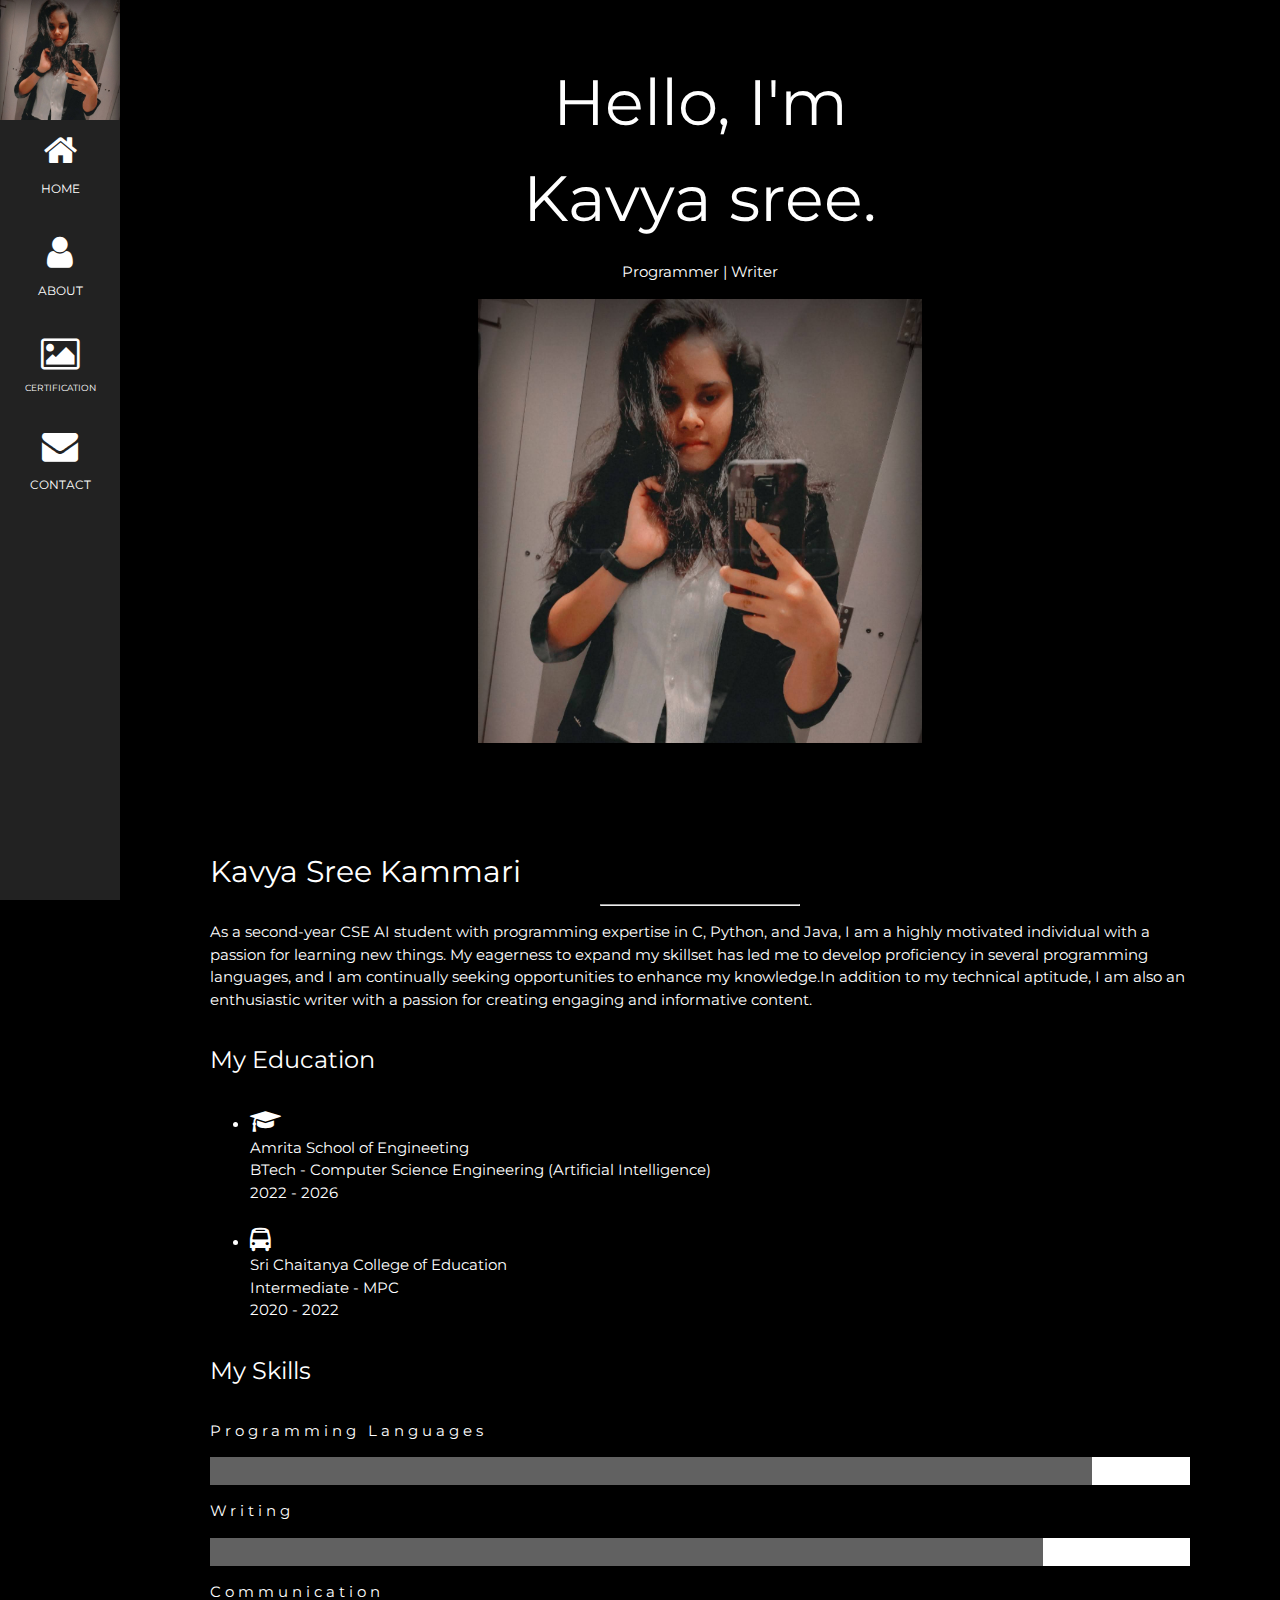
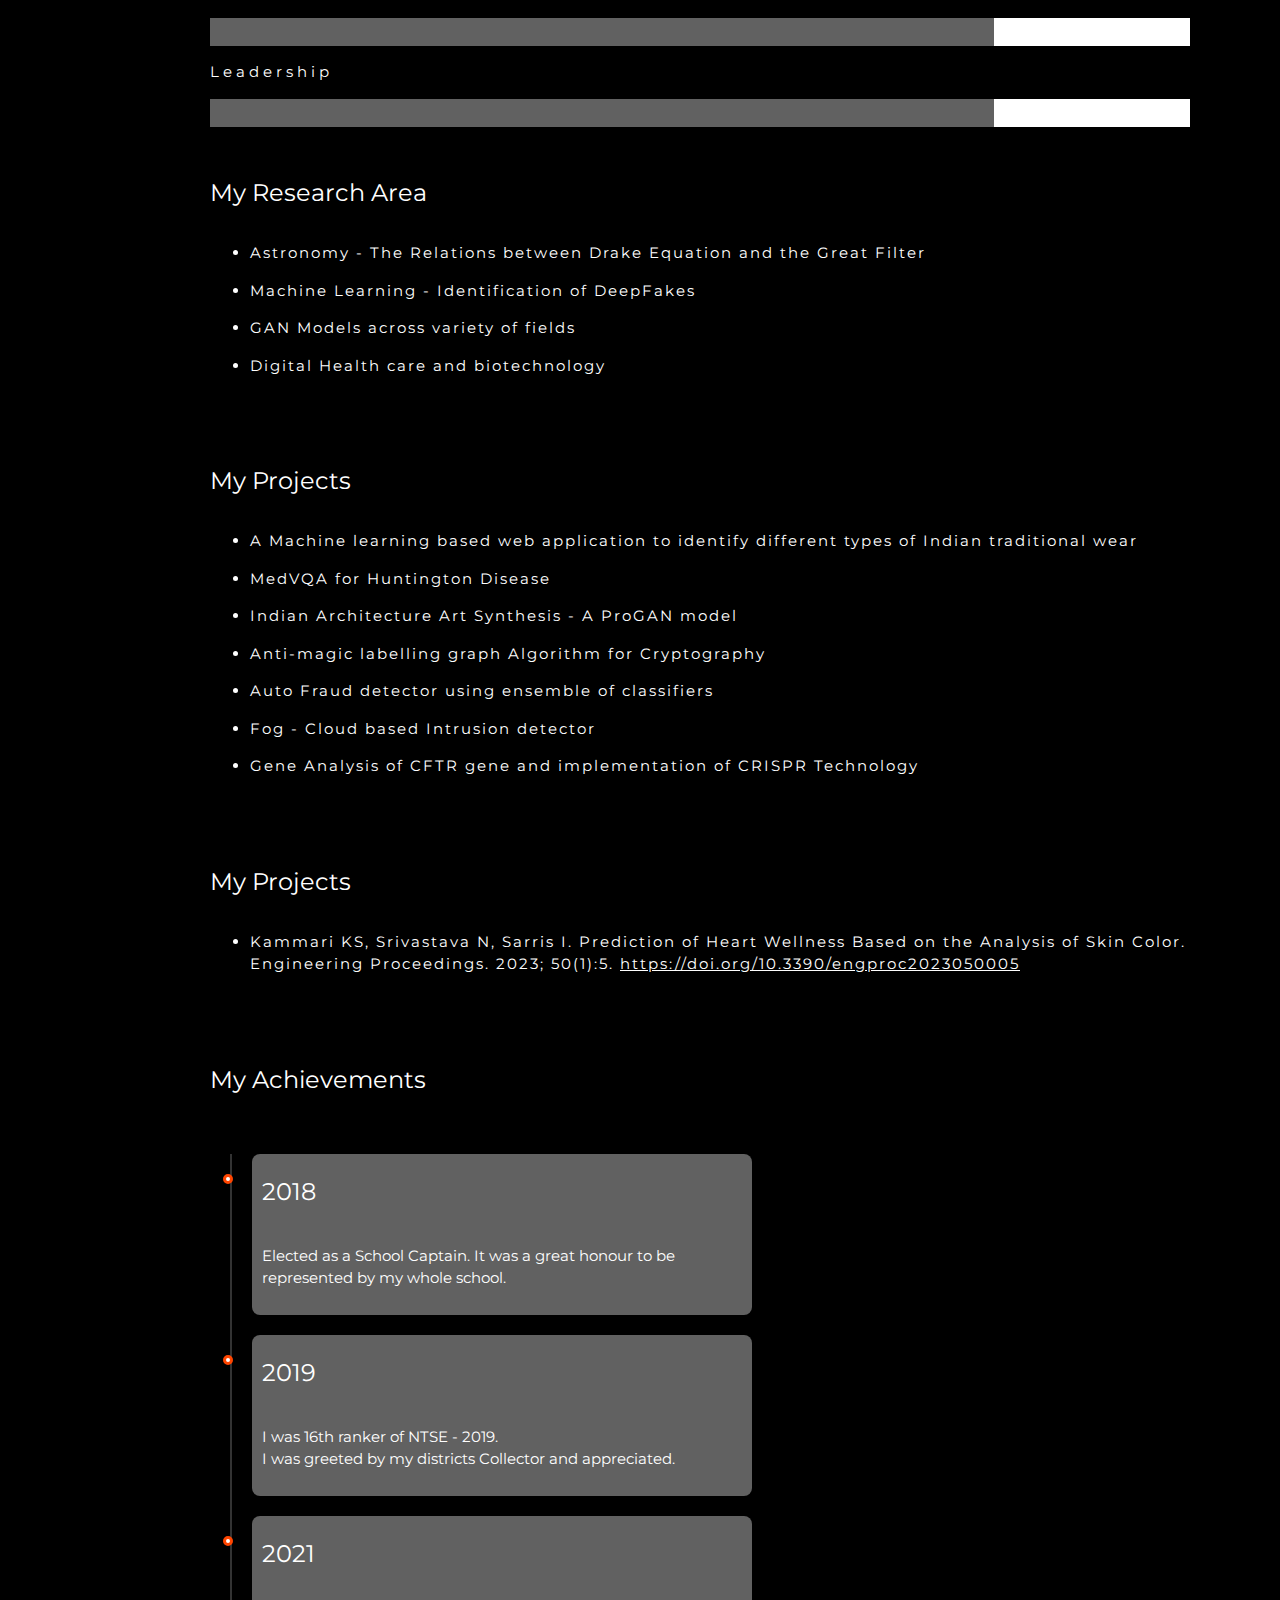
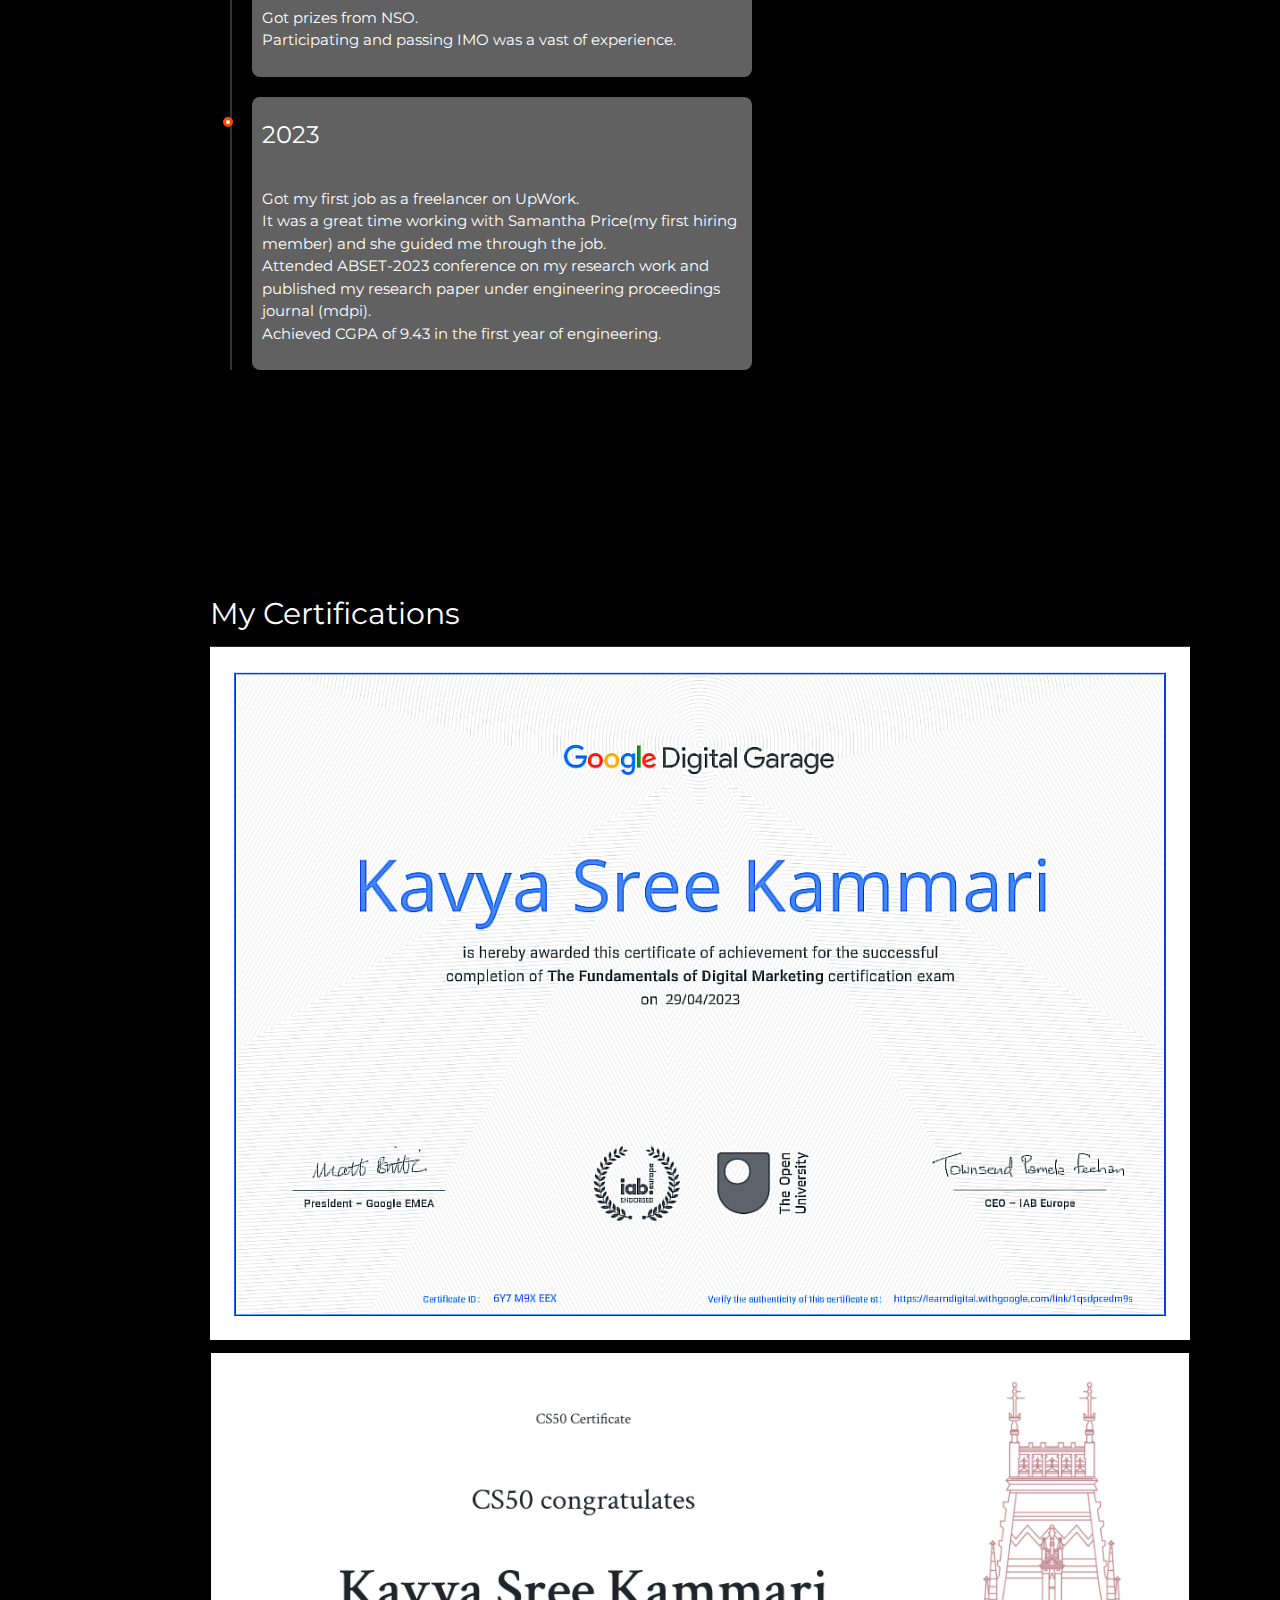
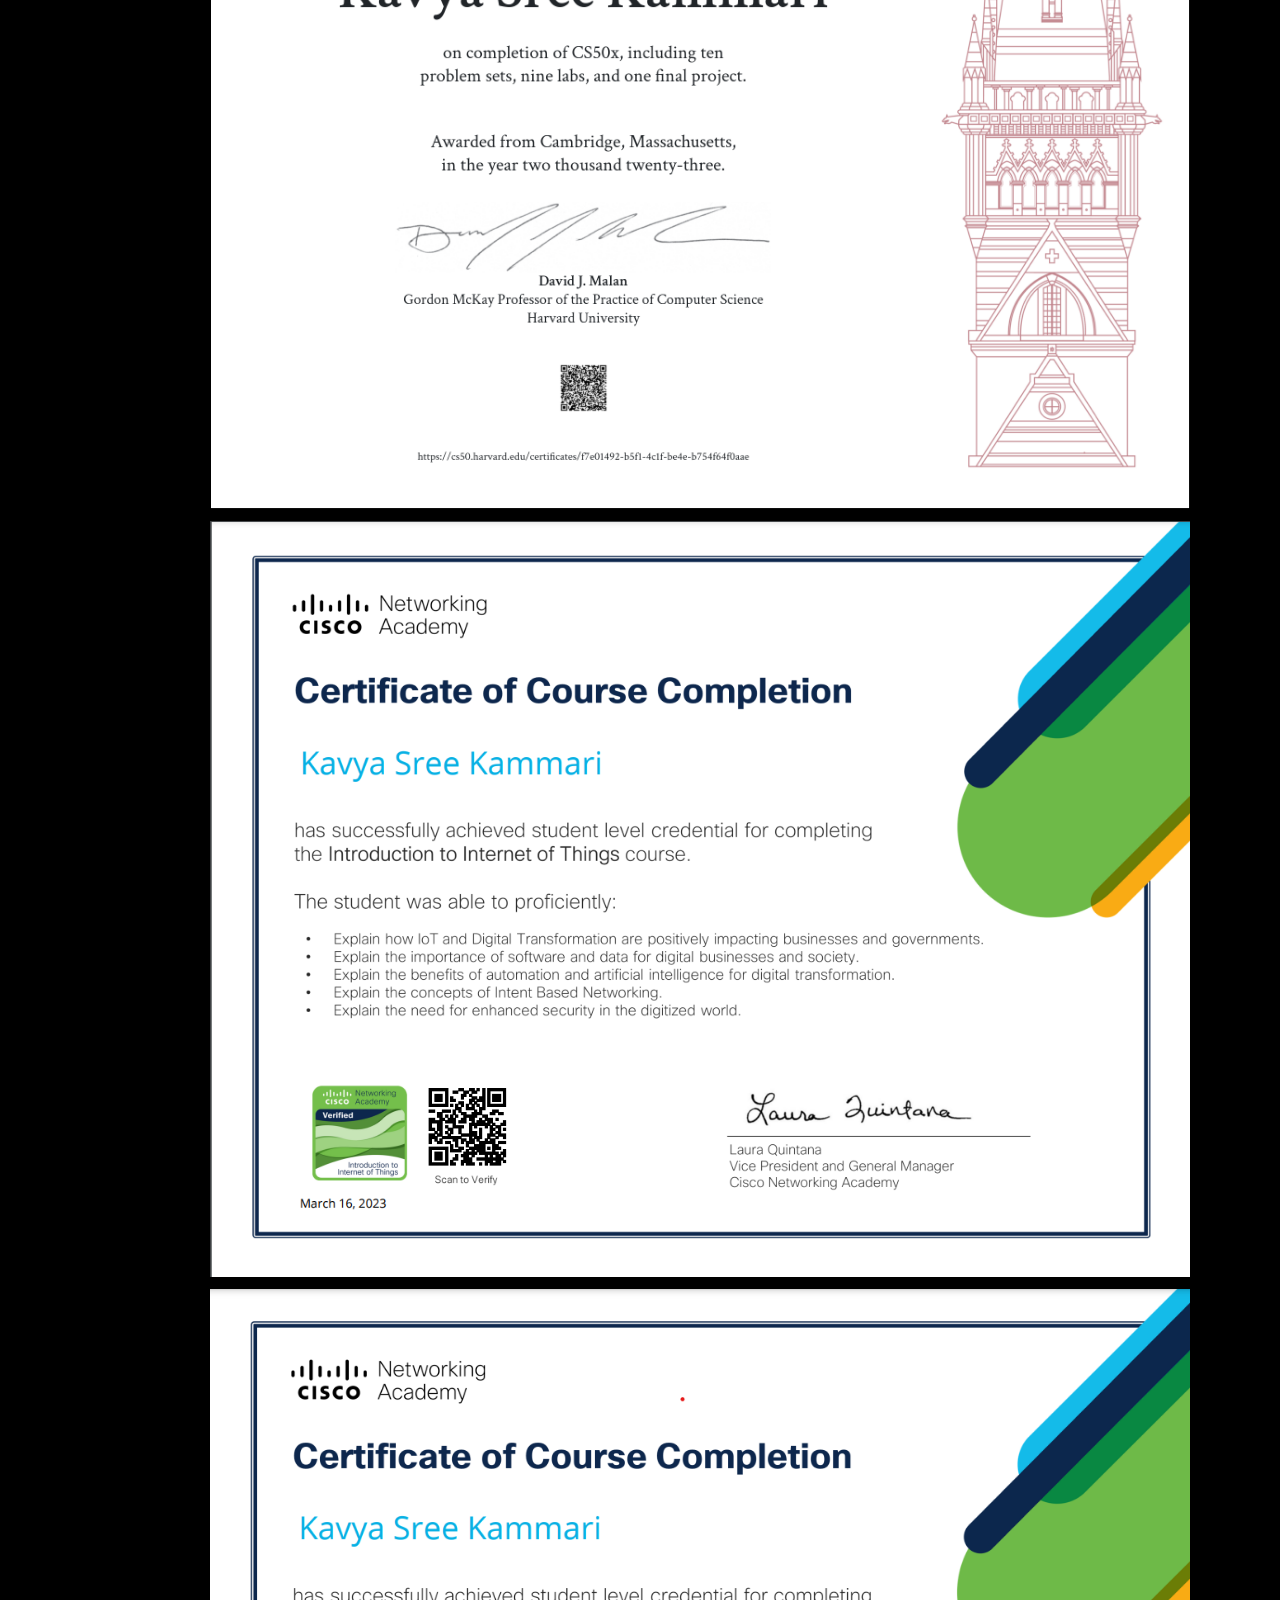
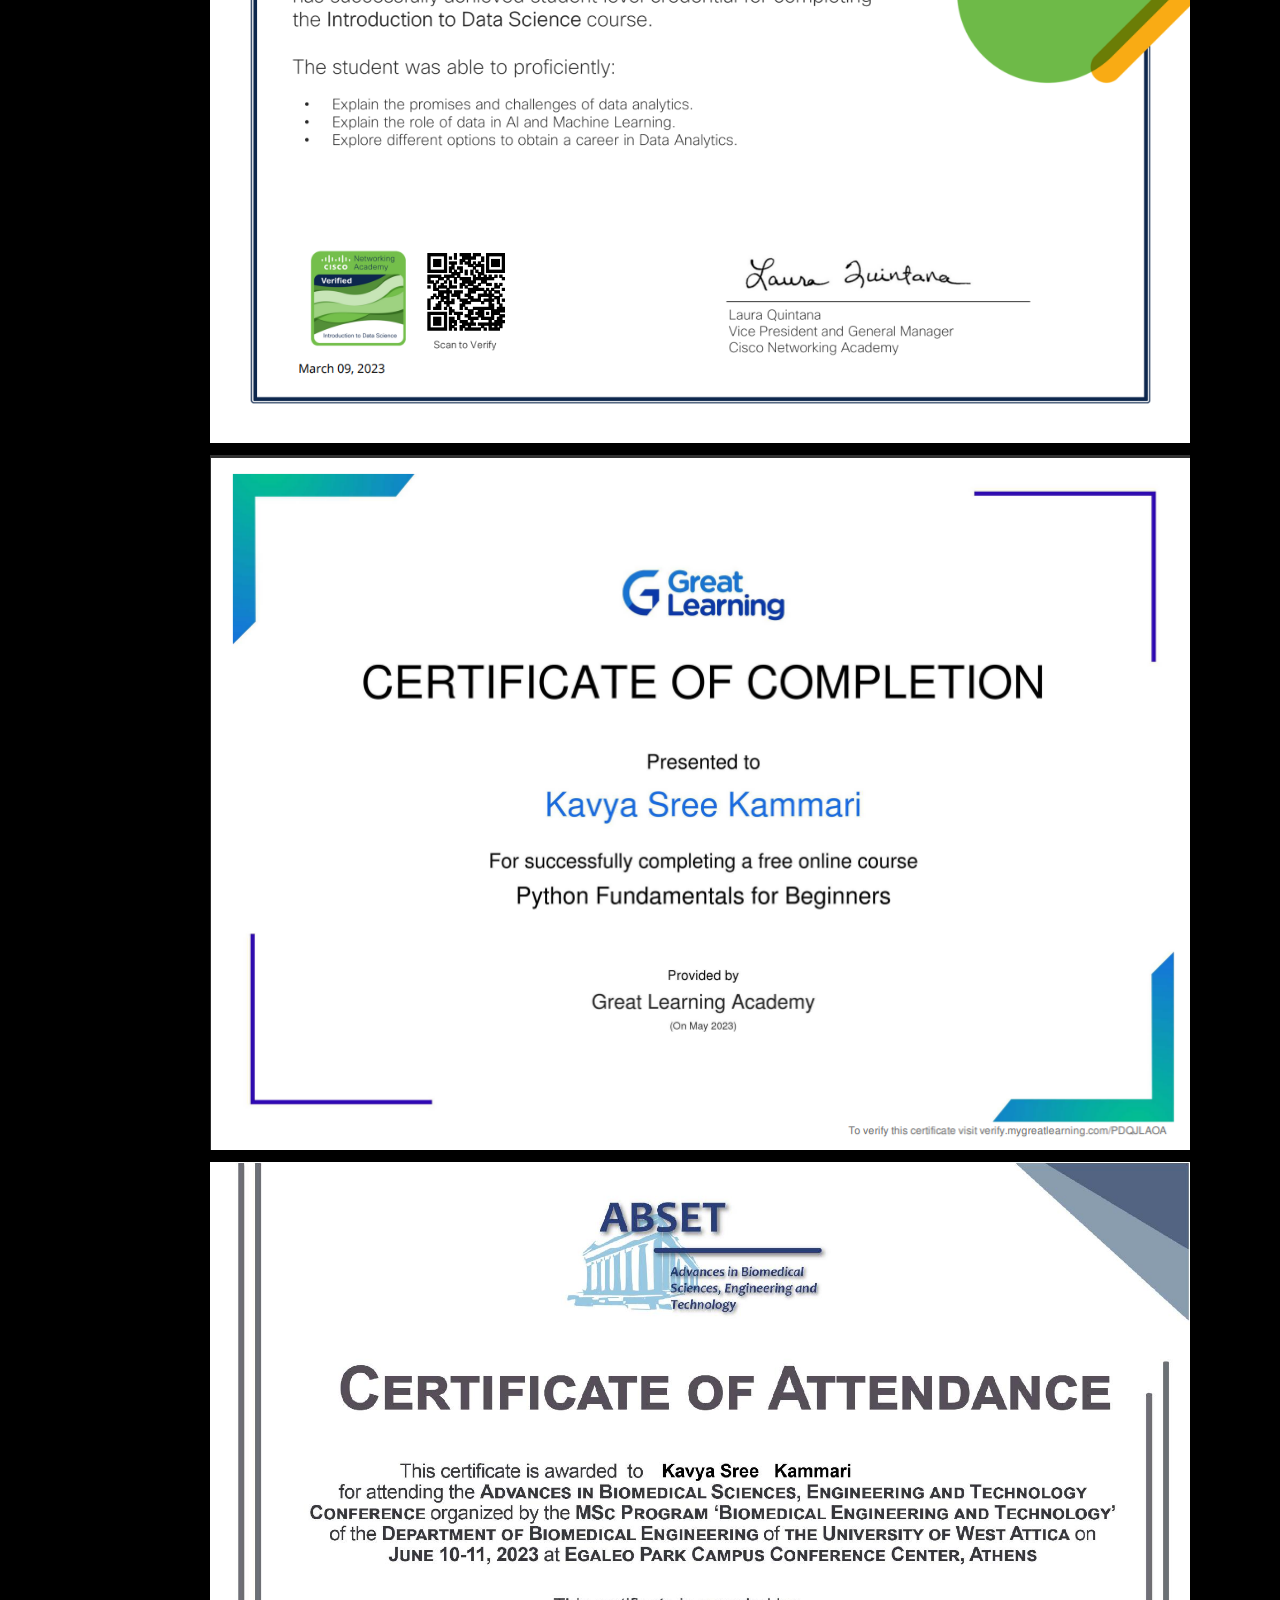
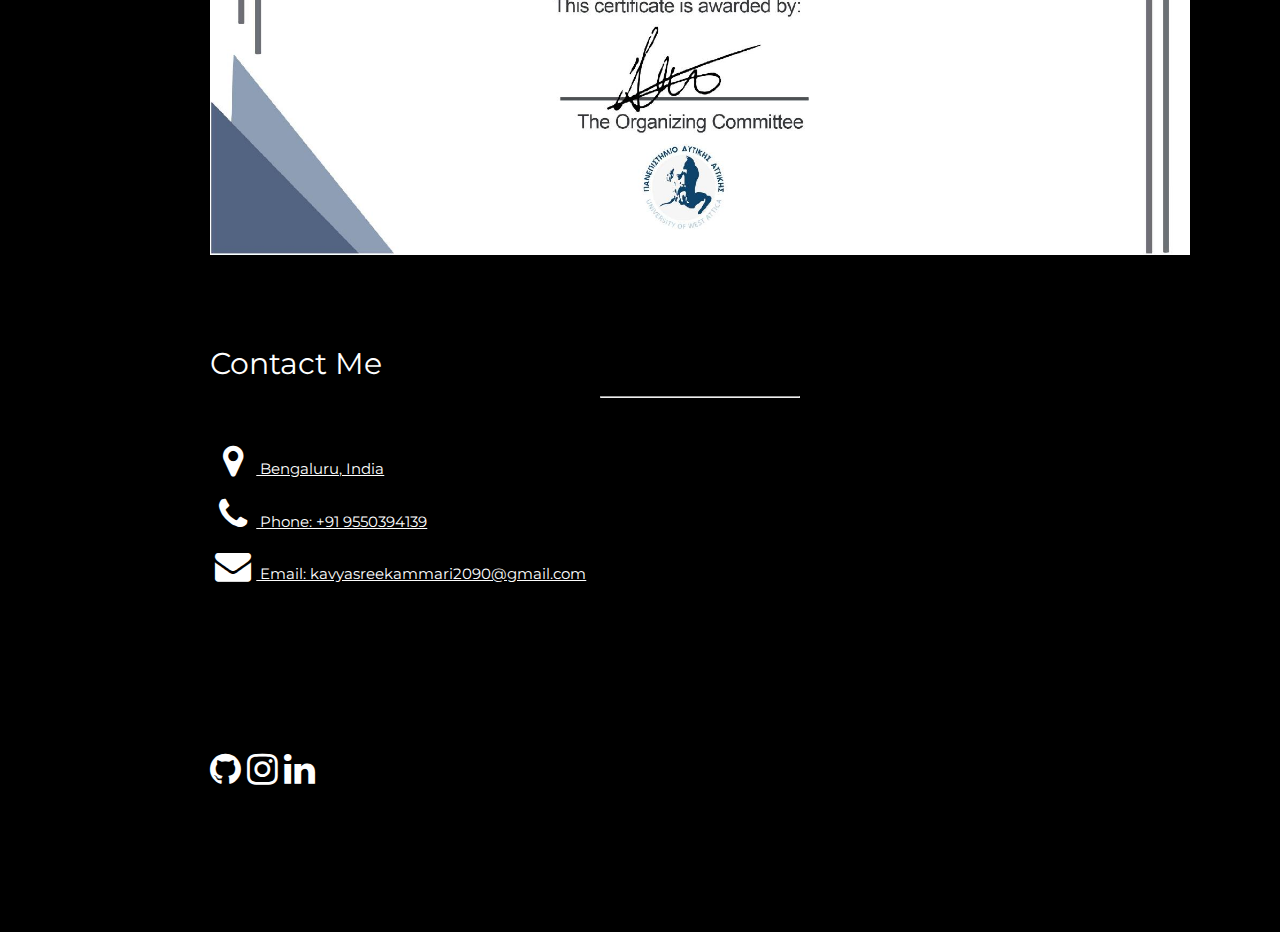
<file: index.html>
<!DOCTYPE html>
<html>
  <head>
    <title>Kavya sree Kammari - Resume</title>
    <meta charset="UTF-8">
    <meta name="viewport" content="width=device-width, initial-scale=1">
    <link rel="stylesheet" href="styles.css">
    <link rel="stylesheet" href="https://fonts.googleapis.com/css?family=Montserrat">
    <link rel="stylesheet" href="https://cdnjs.cloudflare.com/ajax/libs/font-awesome/4.7.0/css/font-awesome.min.css">
    <style>
    body, h1,h2,h3,h4,h5,h6 {
        font-family: "Montserrat", sans-serif
    }
    .row-padding img {
        margin-bottom: 12px
    }

    .sidebar {
        width: 120px;
        background: #222;
    }

    #main {
        margin-left: 120px
    }
    
    </style>
  </head>
<body class="black">
    <nav class="sidebar small center">
        <img src="pic.jpg" style="width:100%">
        <a href="#" class= "button padding-large hover-black">
            <i class="fa fa-home xxlarge"></i>
            <p>HOME</p>
        </a>

        <a href="#about" class="button padding-large hover-black">
            <i class="fa fa-user xxlarge"></i>
            <p>ABOUT</p>
        </a>

        <a href="#photos" class="button padding-large hover-black">
            <i class="fa fa-photo xxlarge"></i>
            <p style="font-size: 9px">CERTIFICATION</p>
        </a>

        <a href="#contact" class="button padding-large hover-black">
            <i class="fa fa-envelope xxlarge"></i>
            <p>CONTACT</p>
        </a>
    </nav>


<div class="padding-large" id="main">
    <header class="container padding-32 center black" id="home">
        <h1 class="jumbo"><span>Hello, I'm<br></span> Kavya sree.</h1>
        <p>Programmer | Writer</p>
        <img src="pic.jpg" alt="boy" class="image" width="40%" height="40%">
    </header>
 
    <div class="content text-grey padding-64" id="about">
        <h2 class="text-light-grey">Kavya Sree Kammari</h2>
        <hr style="width:200px">
        <p>
        As a second-year CSE AI student with programming expertise in C, Python, and Java, I am a highly motivated individual with a passion for learning new things. My eagerness to expand my skillset has led me to develop proficiency in several programming languages, and I am continually seeking opportunities to enhance my knowledge.In addition to my technical aptitude, I am also an enthusiastic writer with a passion for creating engaging and informative content.
        </p>
        <h3 class="padding-16 text-light-grey">My Education</h3>
        <ul>
            <li><i class="fa fa-graduation-cap content xlarge"></i><br>Amrita School of Engineeting<br>BTech - Computer Science Engineering (Artificial Intelligence)<br>2022 - 2026<br><br></li>
            <li><i class="fa fa-bus xlarge"></i><br>Sri Chaitanya College of Education<br>Intermediate - MPC<br>2020 - 2022<br></li>
        </ul>
        <h3 class="padding-16 text-light-grey">My Skills</h3>
        <p class="wide">Programming Languages</p>
        <div class="white">
        <div class="dark-grey" style="height:28px;width:90%"></div>
        </div>
        <p class="wide">Writing</p>
        <div class="white">
        <div class="dark-grey" style="height:28px;width:85%"></div>
        </div>
        <p class="wide">Communication</p>
        <div class="white">
        <div class="dark-grey" style="height:28px;width:80%"></div>
        </div>
        <p class="wide">Leadership</p>
        <div class="white">
        <div class="dark-grey" style="height:28px;width:80%"></div>
        </div>
        <br>
        <h3 class="padding-16 text-light-grey">My Research Area</h3>
        <ul class = "ulstyle">
            <li><p class="wide2">Astronomy - The Relations between Drake Equation and the Great Filter</p></li>
            <li><p class="wide2">Machine Learning - Identification of DeepFakes</p></li>
            <li><p class="wide2">GAN Models across variety of fields</p></li>
            <li><p class="wide2">Digital Health care and biotechnology</p></li>
        </ul><br><br>

        <h3 class="padding-16 text-light-grey">My Projects</h3>
          <ul class = "ulstyle">
              <li><b></b><p class="wide2">A Machine learning based web application to identify different types of Indian traditional wear</p><b></b></li>
              <li><p class="wide2">MedVQA for Huntington Disease</p></li>
              <li><p class="wide2">Indian Architecture Art Synthesis - A ProGAN model</p></li>
              <li><p class="wide2">Anti-magic labelling graph Algorithm for Cryptography</p></li>
              <li><p class="wide2">Auto Fraud detector using ensemble of classifiers</p></li>
              <li><p class="wide2">Fog - Cloud based Intrusion detector</p></li>
              <li><p class="wide2">Gene Analysis of CFTR gene and implementation of CRISPR Technology</p></li>
          </ul><br><br>

        <h3 class="padding-16 text-light-grey">My Projects</h3>
          <ul class = "ulstyle">
              <li><b></b><p class="wide2">Kammari KS, Srivastava N, Sarris I. Prediction of Heart Wellness Based on the Analysis of Skin Color. Engineering Proceedings. 2023; 50(1):5. <a href = "https://doi.org/10.3390/engproc2023050005">https://doi.org/10.3390/engproc2023050005</a></p><b></b></li>
          </ul><br><br>

        <h3 class="padding-16 text-light-grey">My Achievements</h3>
        <div class="timeline">
            <div class="outer">
              <div class="card dark-gray">
                <div class="info">
                  <h3 class="title">2018</h3>
                    <p>Elected as a School Captain. It was a great honour to be represented by my whole school.</p>
                </div>
              </div>
              <div class="card dark-gray">
                <div class="info">
                  <h3 class="title">2019</h3>
                    <p>I was 16th ranker of NTSE - 2019.<br>I was greeted by my districts Collector and appreciated.</p>
                </div>
              </div>
              <div class="card dark-gray">
                <div class="info">
                  <h3 class="title">2021</h3>
                    <p>Got prizes from NSO.<br>Participating and passing IMO was a vast of experience.</p>
                </div>
              </div>
              <div class="card dark-gray">
                <div class="info">
                  <h3 class="title">2023</h3>
                    <p>Got my first job as a freelancer on UpWork.<br>It was a great time working with Samantha Price(my first hiring member) and she guided me through the job.<br>Attended ABSET-2023 conference on my research work and published my research paper under engineering proceedings journal (mdpi).<br>Achieved CGPA of 9.43 in the first year of engineering.</p>
                </div>
              </div>
            </div>
          </div>
    </div>
    <br>

    

    <div class="padding-64 content" id="photos">
        <h2 class="text-light-grey">My Certifications</h2>


        <div class="row-padding">
                <img src="digitalm.png" style="width:100%; height:50%">
                <img src="CS50x.png" style="width:100%; height:50%">
                <img src="iot.png" style="width:100%; height:50%">
                <img src="datasc.png" style="width:100%; height:50%">
                <img src="python.png" style="width:100%; height:50%">
                <img src="abset.jpg" style="width:100%; height:50%">
        </div>

        <div class="padding-64 content text-grey" id="contact">
            <h2 class="text-light-grey">Contact Me</h2>
            <hr style="width:200px"><br>
            <p><i class="fa fa-map-marker fa-fw text-white xxlarge margin-right"><a href = "https://www.google.com/maps/place/Bengaluru,+Karnataka/@12.9538477,77.3507442,10z/data=!3m1!4b1!4m6!3m5!1s0x3bae1670c9b44e6d:0xf8dfc3e8517e4fe0!8m2!3d12.9715987!4d77.5945627!16zL20vMDljMTc" target = "_blank"></i> Bengaluru, India</a></p>
            <p><i class="fa fa-phone fa-fw text-white xxlarge margin-right"><a href = "callto: +91 955039419" target = "_blank"></i> Phone: +91 9550394139</a></p>
            <p><i class="fa fa-envelope fa-fw text-white xxlarge margin-right"><a href = "mailto: kavyasreekammari2090@gmail.com" target = "_blank"></i> Email: kavyasreekammari2090@gmail.com</a></p><br>
    </div>
  
    <footer class="content padding-64 text-grey xlarge">
        <a href="https://github.com/cosmos-atom" target = "_blank"><i class="fa fa-github xxlarge"></i></a>
        <a href="https://www.instagram.com/kuks_sg/" target = "_blank"><i class="fa fa-instagram xxlarge"></i></a>
        <a href="https://www.linkedin.com/in/kavya-sree-kammari-2a81b225b" target = "_blank"><i class="fa fa-linkedin xxlarge"></i></a>
    </footer>

</div>
</body>
</html>
</file>
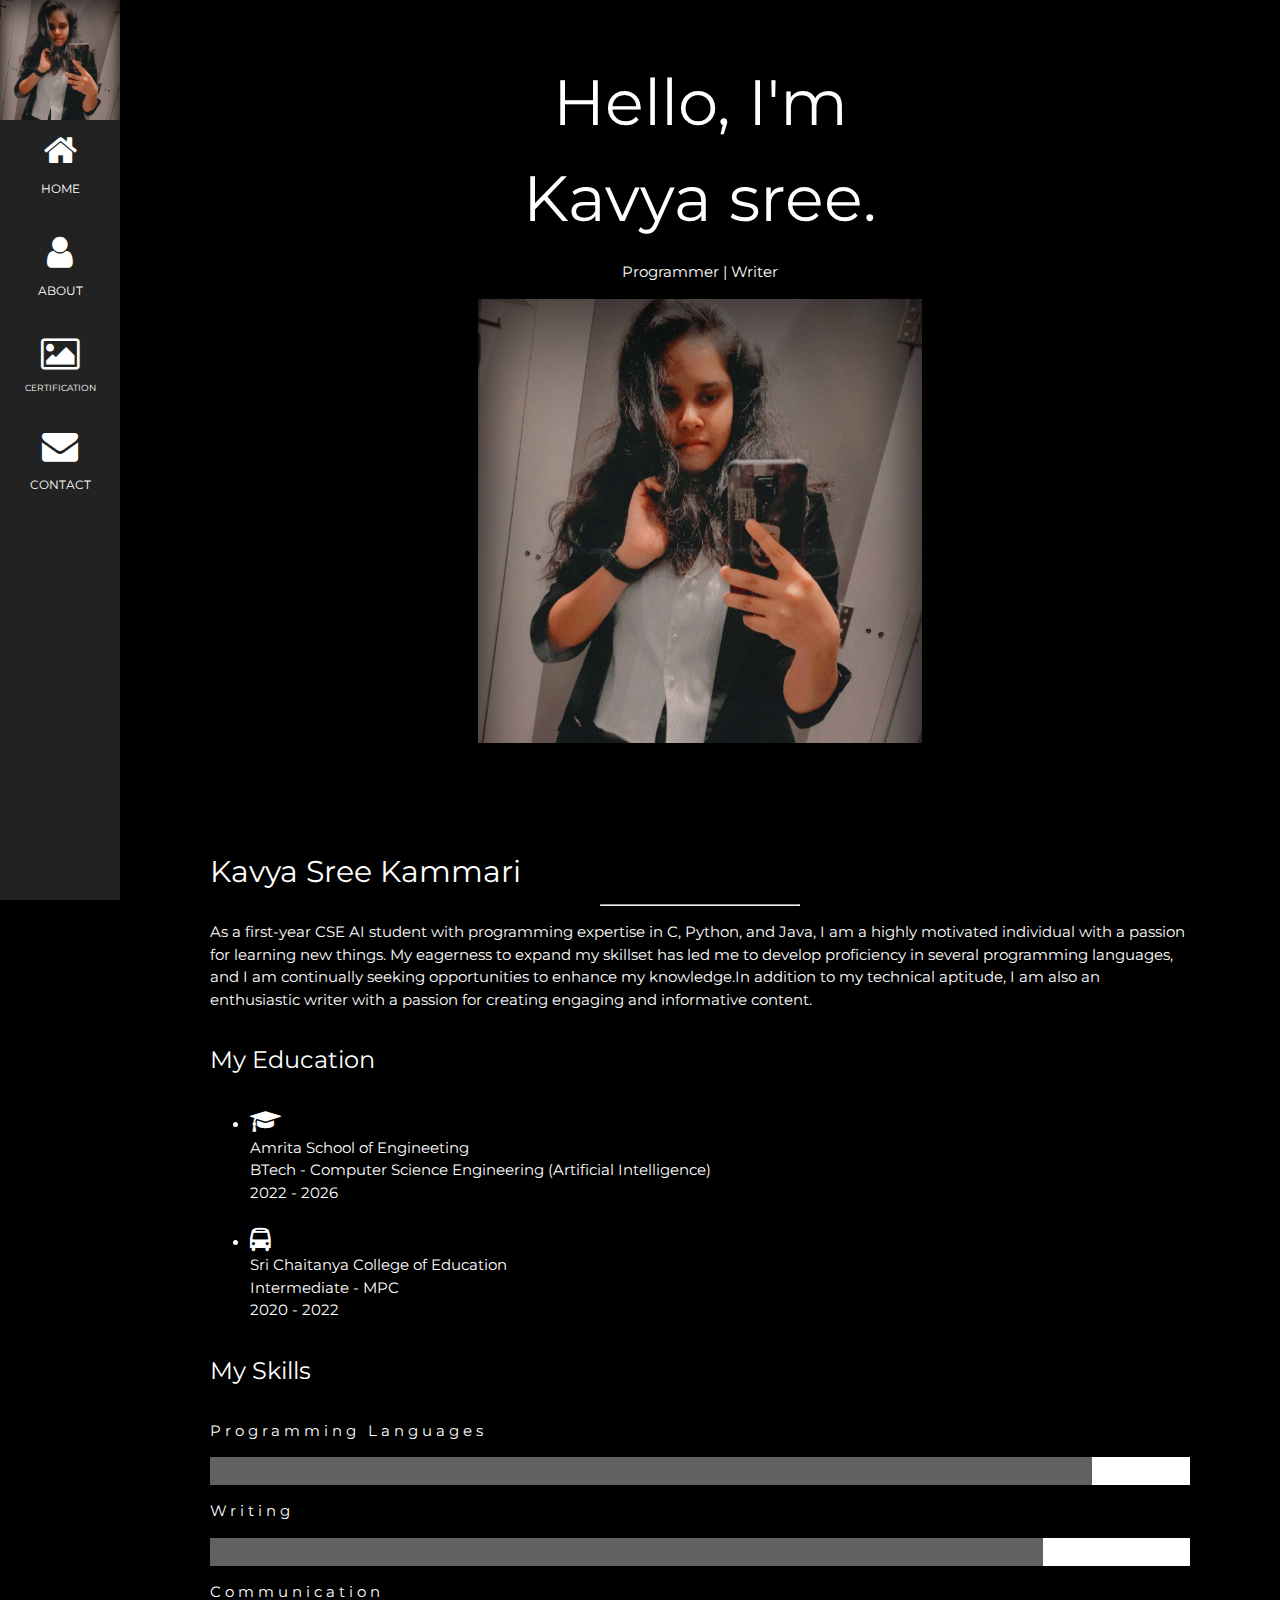
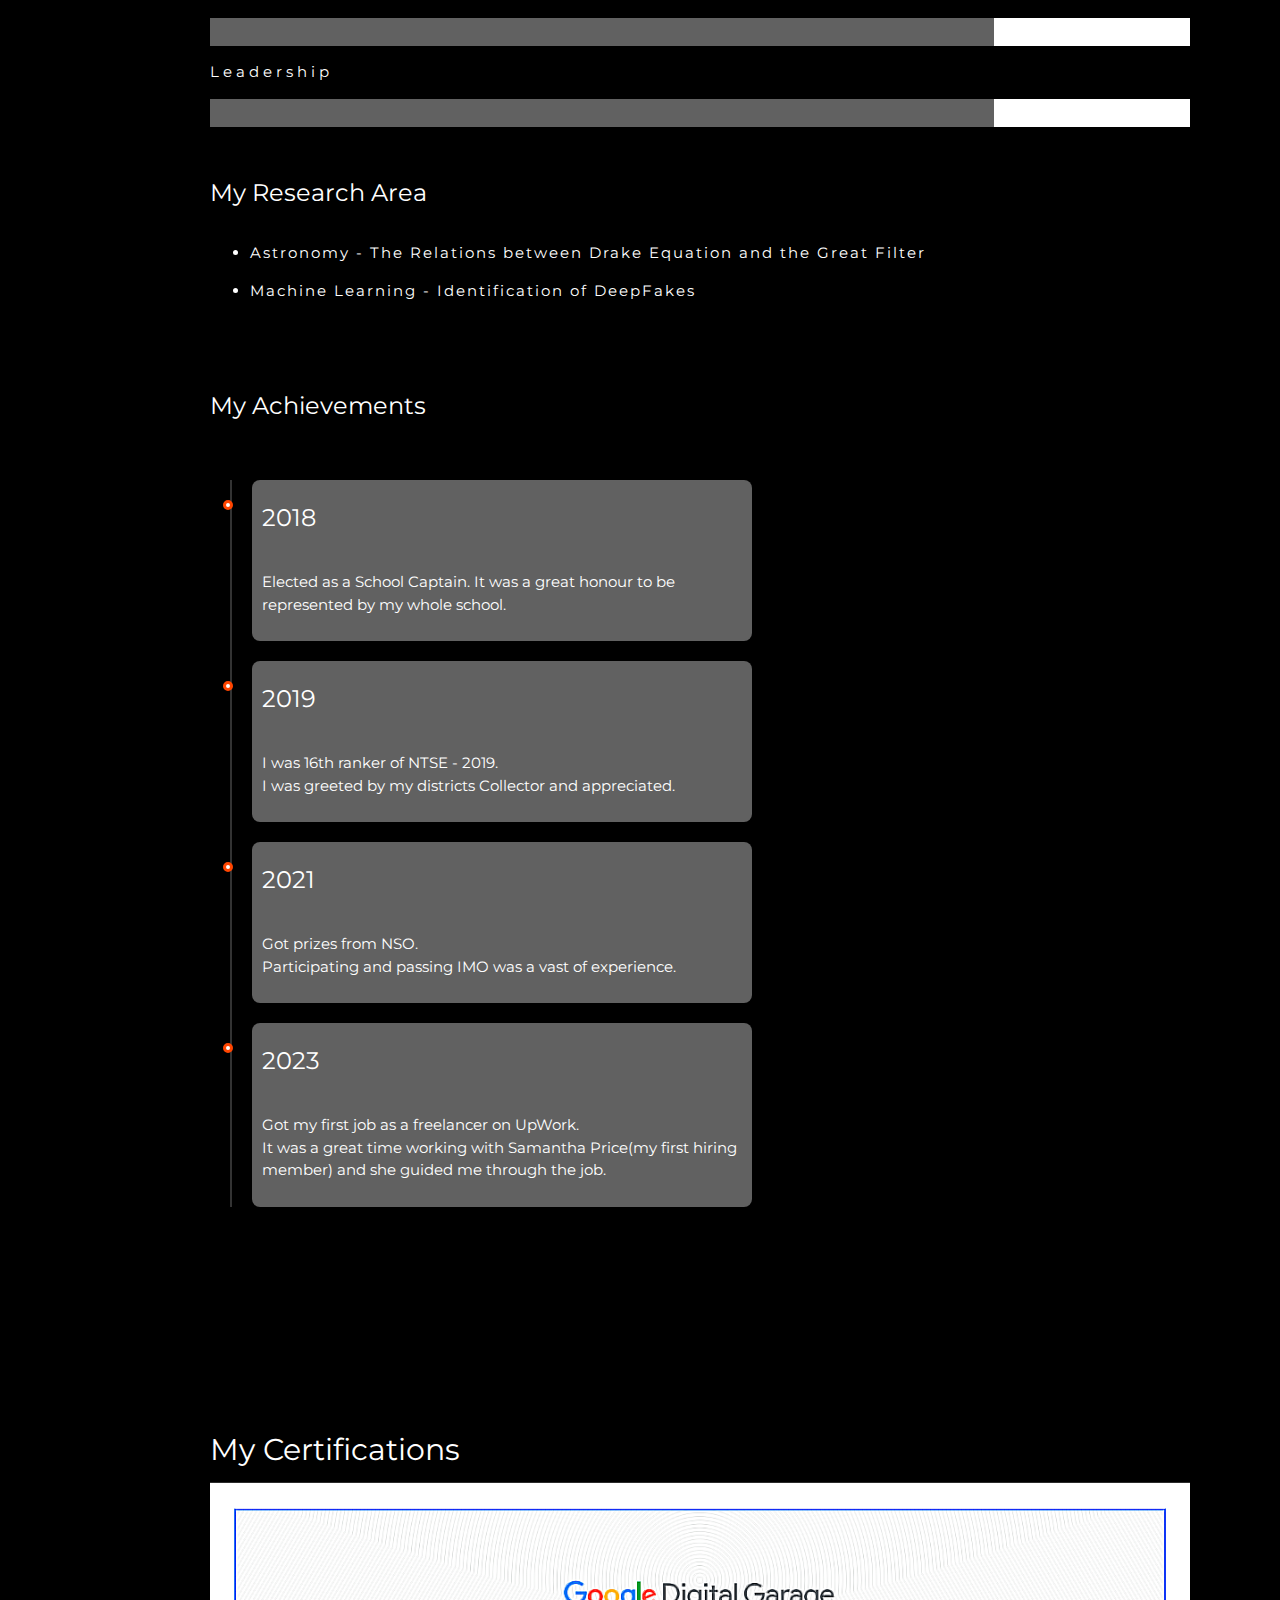
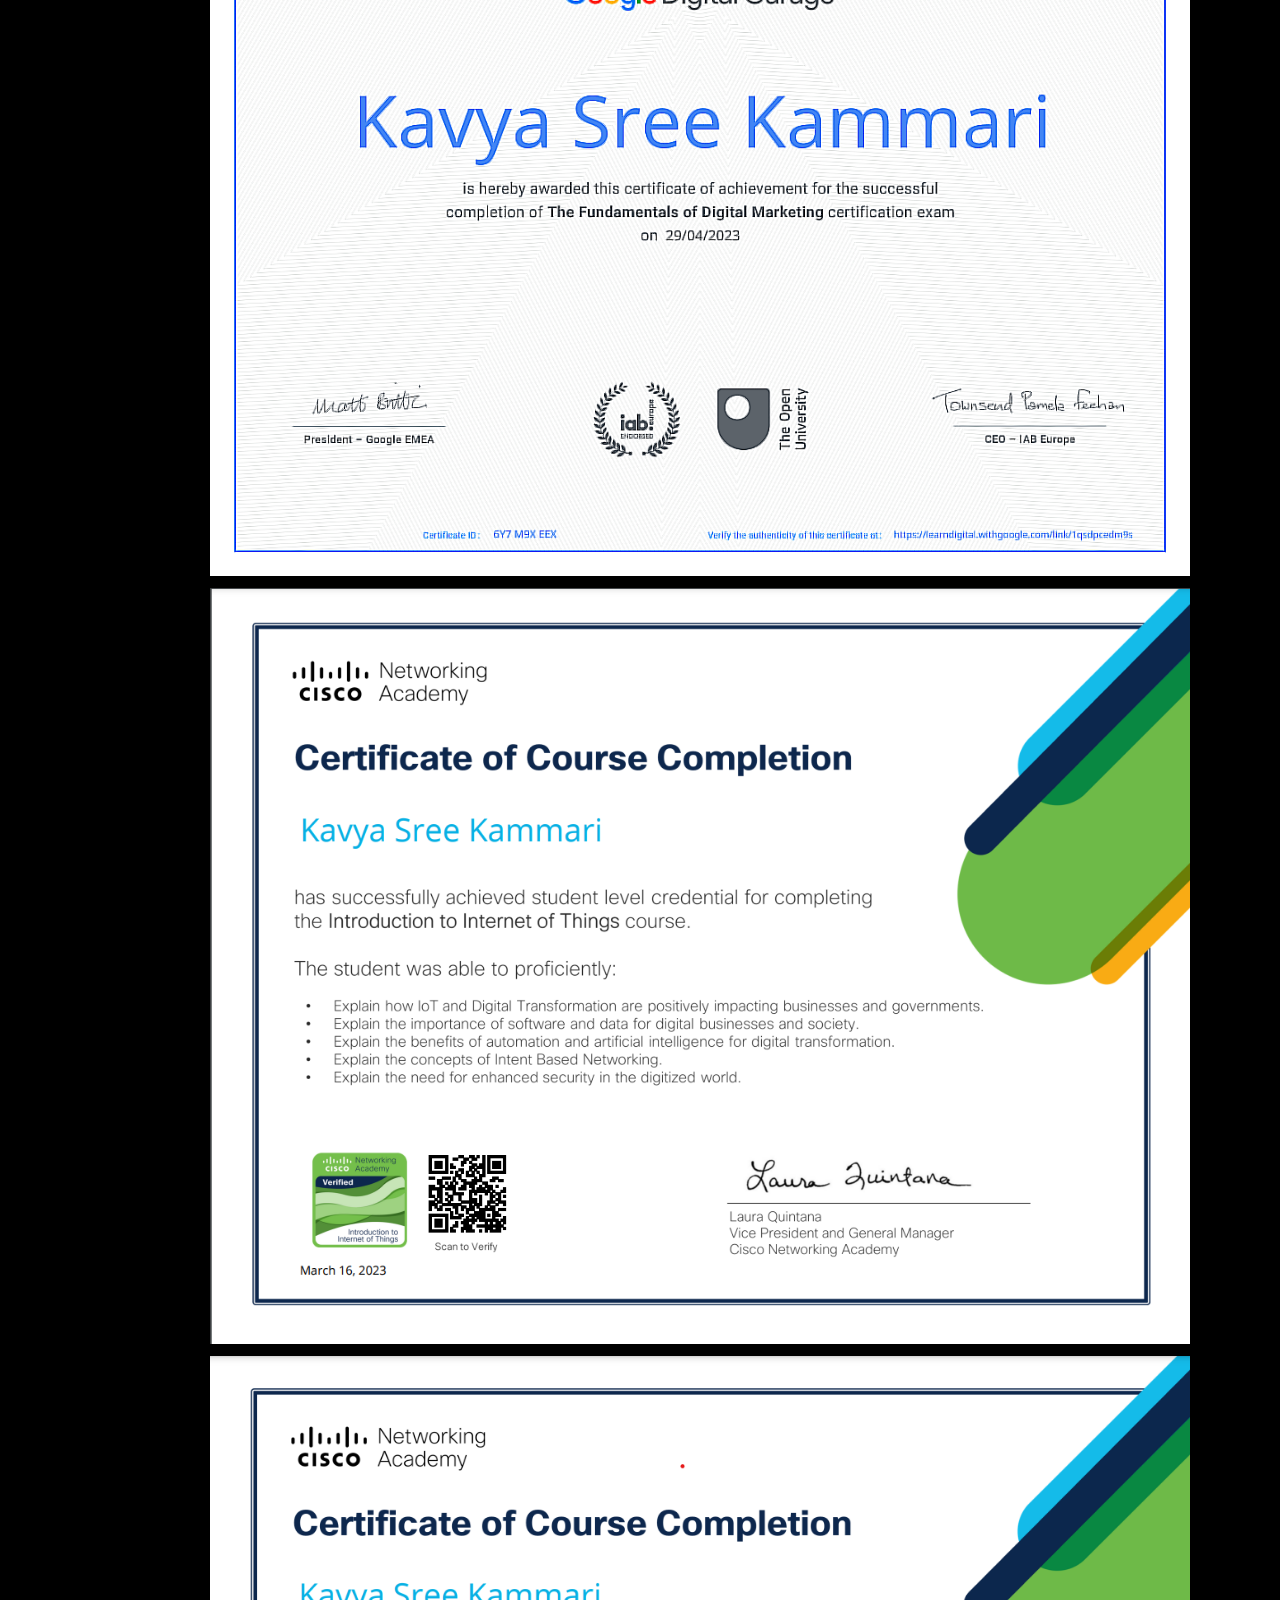
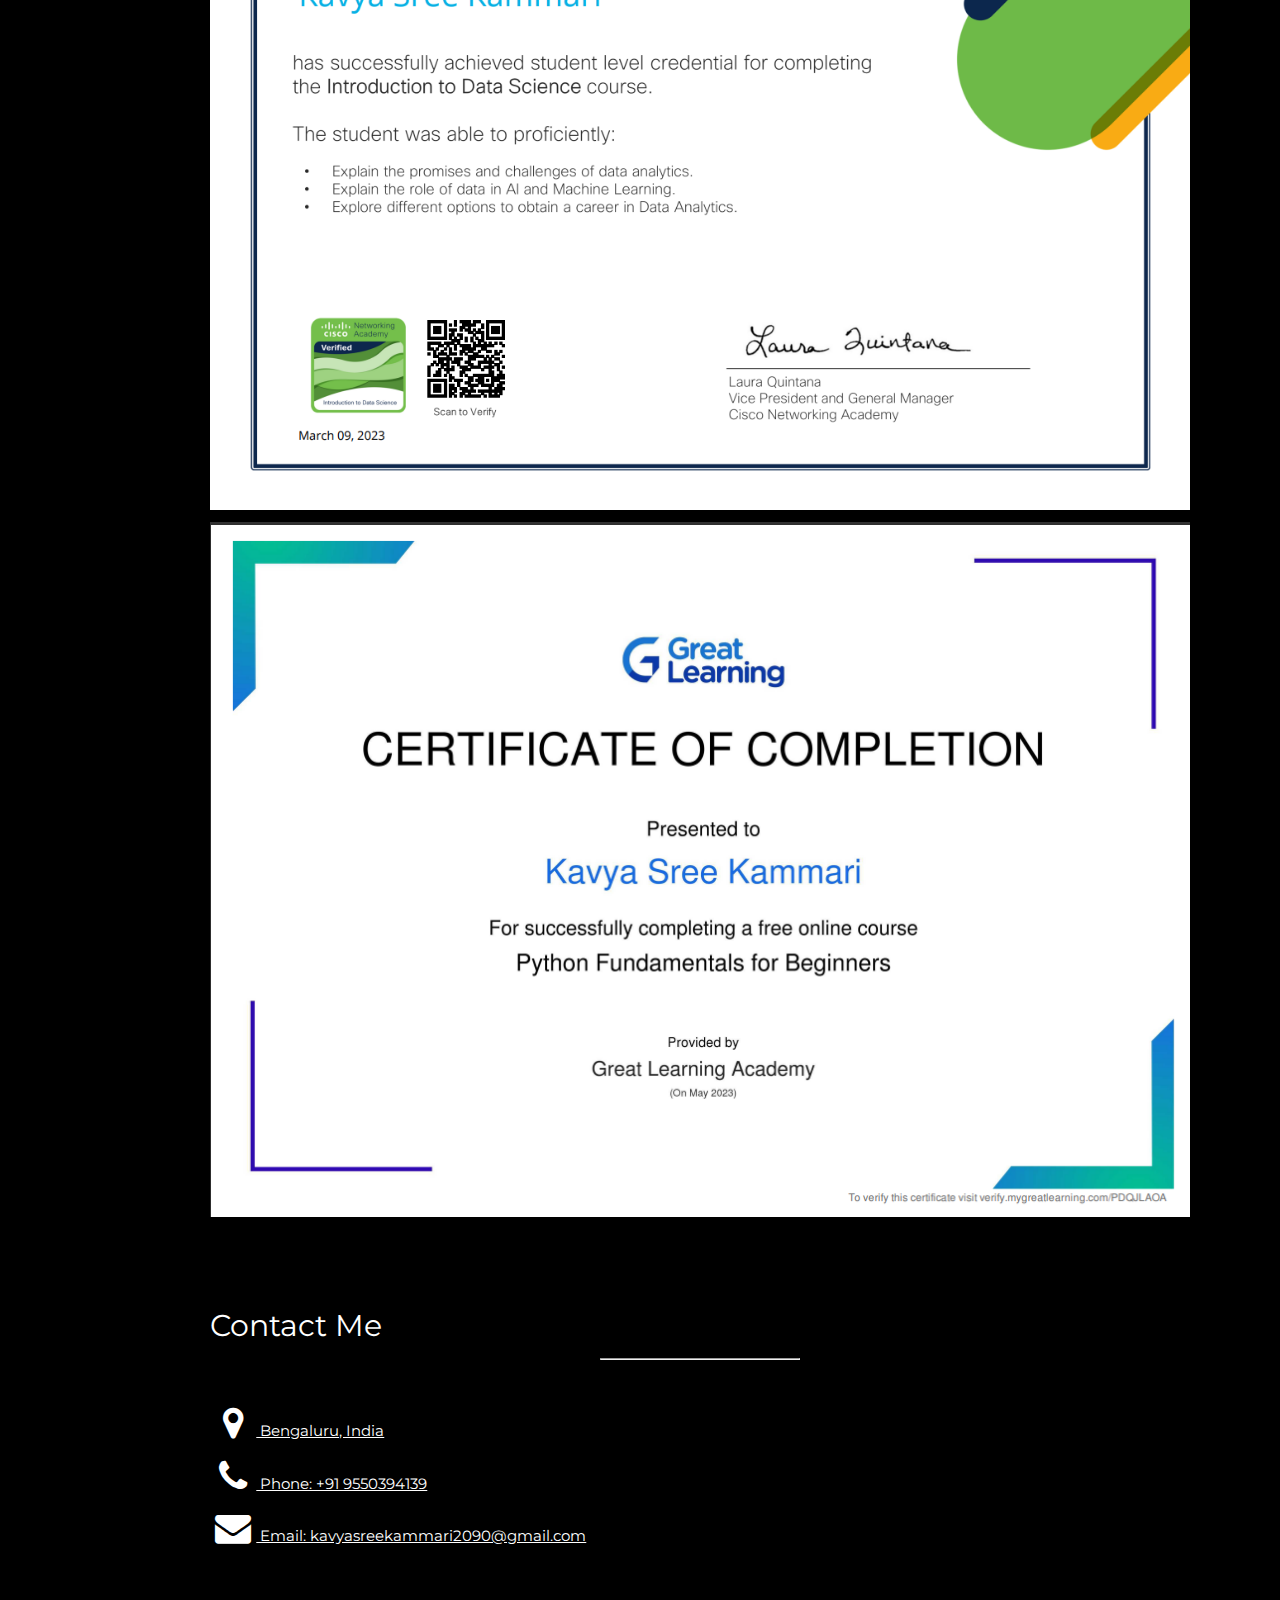
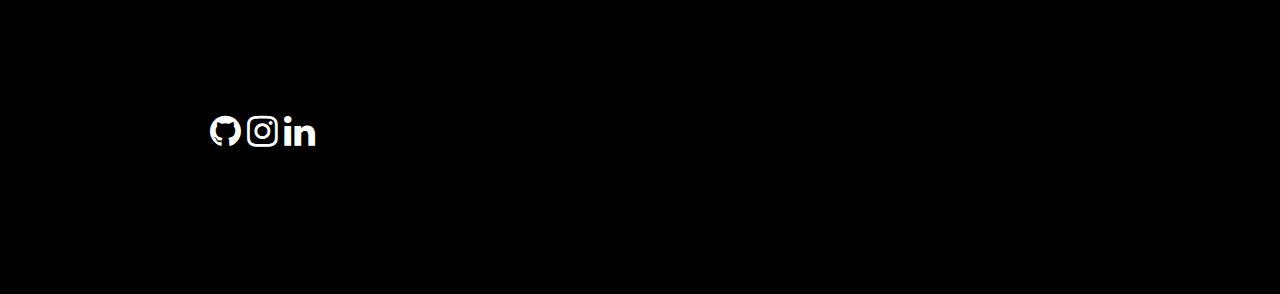
<file: resume.html>
<!DOCTYPE html>
<html>
  <head>
    <title>Kavya sree Kammari - Resume</title>
    <meta charset="UTF-8">
    <meta name="viewport" content="width=device-width, initial-scale=1">
    <link rel="stylesheet" href="styles.css">
    <link rel="stylesheet" href="https://fonts.googleapis.com/css?family=Montserrat">
    <link rel="stylesheet" href="https://cdnjs.cloudflare.com/ajax/libs/font-awesome/4.7.0/css/font-awesome.min.css">
    <style>
    body, h1,h2,h3,h4,h5,h6 {
        font-family: "Montserrat", sans-serif
    }
    .row-padding img {
        margin-bottom: 12px
    }

    .sidebar {
        width: 120px;
        background: #222;
    }

    #main {
        margin-left: 120px
    }
    
    </style>
  </head>
<body class="black">
    <nav class="sidebar small center">
        <img src="pic.jpg" style="width:100%">
        <a href="#" class= "button padding-large hover-black">
            <i class="fa fa-home xxlarge"></i>
            <p>HOME</p>
        </a>

        <a href="#about" class="button padding-large hover-black">
            <i class="fa fa-user xxlarge"></i>
            <p>ABOUT</p>
        </a>

        <a href="#photos" class="button padding-large hover-black">
            <i class="fa fa-photo xxlarge"></i>
            <p style="font-size: 9px">CERTIFICATION</p>
        </a>

        <a href="#contact" class="button padding-large hover-black">
            <i class="fa fa-envelope xxlarge"></i>
            <p>CONTACT</p>
        </a>
    </nav>


<div class="padding-large" id="main">
    <header class="container padding-32 center black" id="home">
        <h1 class="jumbo"><span>Hello, I'm<br></span> Kavya sree.</h1>
        <p>Programmer | Writer</p>
        <img src="pic.jpg" alt="boy" class="image" width="40%" height="40%">
    </header>
 
    <div class="content text-grey padding-64" id="about">
        <h2 class="text-light-grey">Kavya Sree Kammari</h2>
        <hr style="width:200px">
        <p>
        As a first-year CSE AI student with programming expertise in C, Python, and Java, I am a highly motivated individual with a passion for learning new things. My eagerness to expand my skillset has led me to develop proficiency in several programming languages, and I am continually seeking opportunities to enhance my knowledge.In addition to my technical aptitude, I am also an enthusiastic writer with a passion for creating engaging and informative content.
        </p>
        <h3 class="padding-16 text-light-grey">My Education</h3>
        <ul>
            <li><i class="fa fa-graduation-cap content xlarge"></i><br>Amrita School of Engineeting<br>BTech - Computer Science Engineering (Artificial Intelligence)<br>2022 - 2026<br><br></li>
            <li><i class="fa fa-bus xlarge"></i><br>Sri Chaitanya College of Education<br>Intermediate - MPC<br>2020 - 2022<br></li>
        </ul>
        <h3 class="padding-16 text-light-grey">My Skills</h3>
        <p class="wide">Programming Languages</p>
        <div class="white">
        <div class="dark-grey" style="height:28px;width:90%"></div>
        </div>
        <p class="wide">Writing</p>
        <div class="white">
        <div class="dark-grey" style="height:28px;width:85%"></div>
        </div>
        <p class="wide">Communication</p>
        <div class="white">
        <div class="dark-grey" style="height:28px;width:80%"></div>
        </div>
        <p class="wide">Leadership</p>
        <div class="white">
        <div class="dark-grey" style="height:28px;width:80%"></div>
        </div>
        <br>
        <h3 class="padding-16 text-light-grey">My Research Area</h3>
        <ul class = "ulstyle">
            <li><p class="wide2">Astronomy - The Relations between Drake Equation and the Great Filter</p></li>
            <li><p class="wide2">Machine Learning - Identification of DeepFakes</p></li>
        </ul><br><br>

        <h3 class="padding-16 text-light-grey">My Achievements</h3>
        <div class="timeline">
            <div class="outer">
              <div class="card dark-gray">
                <div class="info">
                  <h3 class="title">2018</h3>
                    <p>Elected as a School Captain. It was a great honour to be represented by my whole school.</p>
                </div>
              </div>
              <div class="card dark-gray">
                <div class="info">
                  <h3 class="title">2019</h3>
                    <p>I was 16th ranker of NTSE - 2019.<br>I was greeted by my districts Collector and appreciated.</p>
                </div>
              </div>
              <div class="card dark-gray">
                <div class="info">
                  <h3 class="title">2021</h3>
                    <p>Got prizes from NSO.<br>Participating and passing IMO was a vast of experience.</p>
                </div>
              </div>
              <div class="card dark-gray">
                <div class="info">
                  <h3 class="title">2023</h3>
                    <p>Got my first job as a freelancer on UpWork.<br>It was a great time working with Samantha Price(my first hiring member) and she guided me through the job.</p>
                </div>
              </div>
            </div>
          </div>
    </div>
    <br>

    

    <div class="padding-64 content" id="photos">
        <h2 class="text-light-grey">My Certifications</h2>


        <div class="row-padding">
                <img src="digitalm.png" style="width:100%; height:50%">
                <img src="iot.png" style="width:100%; height:50%">
                <img src="datasc.png" style="width:100%; height:50%">
                <img src="python.png" style="width:100%; height:50%">
        </div>

        <div class="padding-64 content text-grey" id="contact">
            <h2 class="text-light-grey">Contact Me</h2>
            <hr style="width:200px"><br>
            <p><i class="fa fa-map-marker fa-fw text-white xxlarge margin-right"><a href = "https://www.google.com/maps/place/Bengaluru,+Karnataka/@12.9538477,77.3507442,10z/data=!3m1!4b1!4m6!3m5!1s0x3bae1670c9b44e6d:0xf8dfc3e8517e4fe0!8m2!3d12.9715987!4d77.5945627!16zL20vMDljMTc" target = "_blank"></i> Bengaluru, India</a></p>
            <p><i class="fa fa-phone fa-fw text-white xxlarge margin-right"><a href = "callto: +91 955039419" target = "_blank"></i> Phone: +91 9550394139</a></p>
            <p><i class="fa fa-envelope fa-fw text-white xxlarge margin-right"><a href = "mailto: kavyasreekammari2090@gmail.com" target = "_blank"></i> Email: kavyasreekammari2090@gmail.com</a></p><br>
    </div>
  
    <footer class="content padding-64 text-grey xlarge">
        <a href="https://github.com/kukkss" target = "_blank"><i class="fa fa-github xxlarge"></i></a>
        <a href="https://www.instagram.com/kuks_sg/" target = "_blank"><i class="fa fa-instagram xxlarge"></i></a>
        <a href="https://www.linkedin.com/in/kavya-sree-kammari-2a81b225b" target = "_blank"><i class="fa fa-linkedin xxlarge"></i></a>
    </footer>

</div>
</body>
</html>
</file>
<file: styles.css>
html {
    box-sizing: border-box
}

*,
*:before,
*:after {
    box-sizing: inherit
}


body {
    margin: 0
}

body,
h1,
h2,
h3,
h4,
h5,
h6 {
    font-family: "Montserrat", sans-serif
}


.sidebar {
    width: 140px;
    background: #222;
}

#main {
    margin-left: 120px
}

a {
    background-color: transparent
}

a:active,
a:hover {
    outline-width: 0
}

html,
body {
    font-family: Verdana, sans-serif;
    font-size: 15px;
    line-height: 1.5
}

h1 {
    font-size: 36px
}

h2 {
    font-size: 30px
}

h3 {
    font-size: 24px
}

h4 {
    font-size: 20px
}

h5 {
    font-size: 18px
}

h6 {
    font-size: 16px
}

h1,
h2,
h3,
h4,
h5,
h6 {
    font-family: "Segoe UI", Arial, sans-serif;
    font-weight: 400;
    margin: 10px 0
}

.wide {
    letter-spacing: 4px
}

.wide2 {
    letter-spacing: 2px
}



.image {
    max-width: 100%;
    height: auto
}

img {
    vertical-align: middle
}

a {
    color: inherit
}

.button {
    border: none;
    display: inline-block;
    padding: 8px 16px;
    vertical-align: middle;
    overflow: hidden;
    text-decoration: none;
    color: inherit;
    background-color: inherit;
    text-align: center;
    cursor: pointer;
    white-space: nowrap
}

.sidebar {
    height: 100%;
    width: 200px;
    background-color: #fff;
    position: fixed !important;
    z-index: 1;
    overflow: hidden;
}

#main {
    transition: margin-left .4s
}

.container:after,
.container:before,
.row-padding:after,
.row-padding:before {
    content: "";
    display: table;
    clear: both
}


.timeline {
    background: var(--primary-color);
    margin: 20px auto;
    padding: 20px;
}

.outer {
    border-left: 2px solid #333;
}

.card {
    position: relative;
    margin: 0 0 20px 20px;
    padding: 10px;
    border-radius: 8px;
    max-width: 500px;
}

.info {
    display: flex;
    flex-direction: column;
    gap: 10px;
}

.title {
    color: #fff;
    position: relative;
}

.title::before {
    content: "";
    position: absolute;
    width: 10px;
    height: 10px;
    background: white;
    border-radius: 999px;
    left: -39px;
    border: 3px solid orangered;
}

.content {
    margin-left: auto;
    margin-right: auto;
    max-width: 980px
}


.small {
    font-size: 12px !important
}



.large {
    font-size: 18px !important
}

.xlarge {
    font-size: 24px !important
}

.xxlarge {
    font-size: 36px !important
}

.jumbo {
    font-size: 64px !important
}


.center {
    text-align: center !important
}


.padding-small {
    padding: 4px 8px !important
}

.padding {
    padding: 8px 16px !important
}

.padding-large {
    padding: 12px 24px !important
}

.padding-16 {
    padding-top: 16px !important;
    padding-bottom: 16px !important
}

.padding-32 {
    padding-top: 32px !important;
    padding-bottom: 32px !important
}


.padding-64 {
    padding-top: 64px !important;
    padding-bottom: 64px !important
}



.white {
    color: #000 !important;
    background-color: #fff !important
}

.black,
.hover-black:hover {
    color: #fff !important;
    background-color: #000 !important
}

.grey,
.gray {
    color: #000 !important;
    background-color: #9e9e9e !important
}

.light-grey,
.light-gray {
    color: #000 !important;
    background-color: #f1f1f1 !important
}

.dark-grey,
.dark-gray {
    color: #fff !important;
    background-color: #616161 !important
}


.text-white {
    color: #fff !important
}

.text-black {
    color: #000 !important
}

.text-grey .text-gray {
    color: #757575 !important
}

.text-light-grey .text-light-gray {
    color: #f1f1f1 !important
}

.text-dark-grey {
    color: #3a3a3a !important
}
</file>
